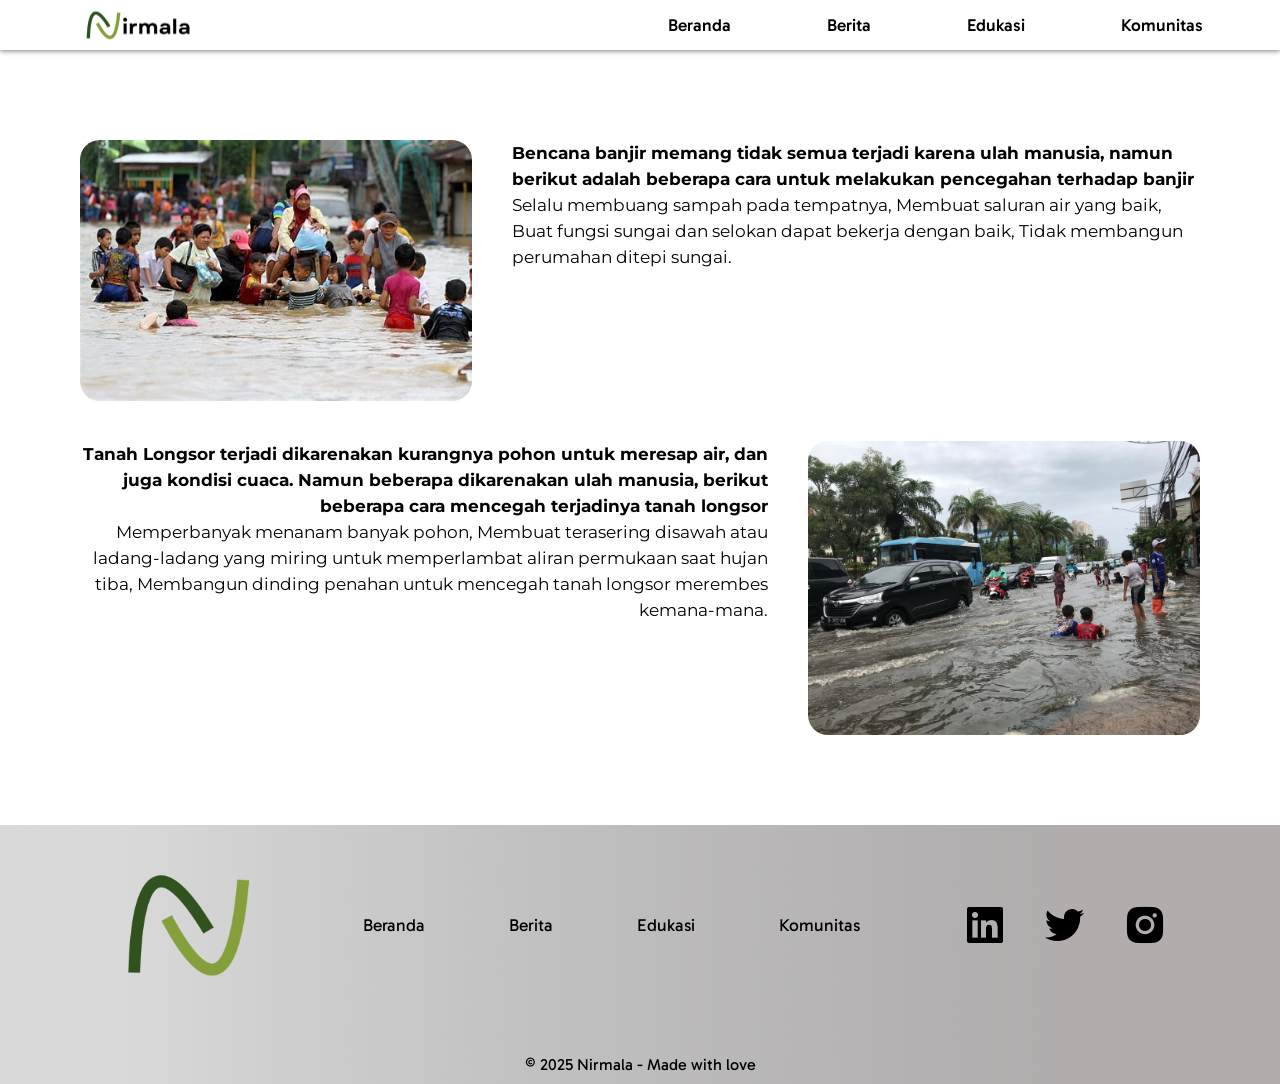
<file: index.html>
<!DOCTYPE html>
<html lang="en">
<head>
    <meta charset="UTF-8">
    <meta name="viewport" content="width=device-width, initial-scale=1.0">
    <title>Nirmala - Nurturing Nature : A Holistic Approach Two Enviromental Sustainability</title>
    <link rel="shortcut icon" href="logo/logoN.png" type="img">
    <link rel="stylesheet" href="cssKK.css"/>
    <link href="https://unpkg.com/boxicons@2.1.4/css/boxicons.min.css" rel="stylesheet"/>
</head>
<body>
    <header>
        <div class="navbro">
            <a href="https://censafz.github.io/nirmalanuture/" class="logo"><img src="logo/Untitled (1920 x 1080 px).png" width="120px" alt=""></a>
            <span><i class="bx bx-menu" id="menu-icon"></i></span>
        </div>
        <nav class="navbar">
            <span><a href="https://censafz.github.io/nirmalanuture/">Beranda</a></span>
            <span><a href="https://censafz.github.io/nirmalaberita/">Berita</a></span>
            <span><a href="https://censafz.github.io/nirmalaedukasi/">Edukasi</a></span>
            <span><a href="https://censafz.github.io/nirmalakomunitas/">Komunitas</a></span>
        </nav>
    </header>

    <section class="berita" id="berita">
        <div class="konten-berita7">
            <img src="slider/download (1).jpeg" alt="">
            <div class="element-berita">
                <div class="judul edukasi">
                    <h4 class="p">Bencana banjir memang tidak semua terjadi karena ulah manusia, namun berikut adalah beberapa cara untuk melakukan pencegahan terhadap banjir</h4>
                    <p class="p"> Selalu membuang sampah pada tempatnya, Membuat saluran air yang baik, Buat fungsi sungai dan selokan dapat bekerja dengan baik, Tidak membangun perumahan ditepi sungai.
                    </p>
                </div>
            </div>
        </div>
        <div class="konten-berita8">
            <div class="element-berita">
                <div class="judul-isi">
                    <h4 class="p">Tanah Longsor terjadi dikarenakan kurangnya pohon untuk meresap air, dan juga kondisi cuaca. Namun beberapa dikarenakan ulah manusia, berikut beberapa cara mencegah terjadinya tanah longsor </h4>
                    <p class="p">Memperbanyak menanam banyak pohon, Membuat terasering disawah atau ladang-ladang yang miring untuk memperlambat aliran permukaan saat hujan tiba, Membangun dinding penahan untuk mencegah tanah longsor merembes kemana-mana.</p>
                </div>
            </div>
            <img src="slider/shutterstock_1750718978-1.jpg" alt="">

        </div>
    </section>

        <footer class="footer">
            <div class="footer1">
                <img src="logo/logoN.png" alt="Your Logo">
        
              <ul class="list">
            <li>
                <a href="https://censafz.github.io/nirmalanuture/">Beranda</a>
            </li>
            <li>
                <a href="https://censafz.github.io/nirmalaberita/">Berita</a>
            </li>
            <li>
                <a href="https://censafz.github.io/nirmalaedukasi/">Edukasi</a>
            </li>
            <li>
                <a href="https://censafz.github.io/nirmalakomunitas/">Komunitas</a>
            </li>
        </ul>
                <div class="social-icons">
                    <a href="https://id.linkedin.com/company/kementerian-lingkungan-hidup-dan-kehutanan" target="_blank">
                        <i class='bx bxl-linkedin-square'></i>
                    </a>
                    <a href="https://x.com/KementerianLHK/status/1874147819969536353" target="_blank">
                        <i class='bx bxl-twitter'></i>
                    </a>
                    <a href="https://www.instagram.com/kementerianlhk/" target="_blank">
                        <i class='bx bxl-instagram-alt'></i>
                    </a>
                </div>
            </div>
        
                <p class="copyright">
                    © 2025 Nirmala - Made with love
                </p>
            </footer>                

</body>
<script src="javakita.js"></script>
</html>
</file>
<file: cssKK.css>
@import url('https://fonts.googleapis.com/css2?family=Gabarito:wght@400..900&display=swap');
@import url('https://fonts.googleapis.com/css2?family=Montserrat:ital,wght@0,100..900;1,100..900&family=Oswald:wght@200..700&display=swap');

* {
  margin: 0;
  padding: 0;
  box-sizing: border-box;
  text-decoration: none;
  border: none;
  outline: none;
  scroll-behavior: smooth;
  font-family: "Gabarito", sans-serif;
}
html {
  font-size: 60%;
  overflow-x: hidden;
}
:root {
  --second-bg-color: white;
  --text-color: black;
  --main-color: #859F3D;
}
body{
    background: var(--bg-color);
    color: var(--text-color);
    font-family: "Montserrat", sans-serif;
}
header{
    z-index: 9999;
    position: sticky;
    width: 100%;
    top: 0;
    left: 0;
    height: 50px;
    padding: 0px 6%;
    background:white;
    box-shadow: 0 1px 5px rgb(0, 0, 0,0.5);
    display: flex;
    transition: 0.1s ease;
}
#menu-icon{
    font-size: 3.6rem;
    color: var(--text-color);
    display: none;
    cursor: pointer;
    z-index: 999;
}
.navbar{
    display: flex;
    align-items: center;
}
.navbro{
  display: flex;
  justify-content: flex-end;
  align-items: center;
  margin-right: auto;
  background-color: white;
  width: 100%;
  height: 50px;
  background-color: white;
  z-index: 999;
  padding-top: 8px;
}
.logo{
    font-size: 3rem;
    color: #54473F;
    font-weight: 800;
    cursor: pointer;
    margin-right: auto;
    transition: 0.1s ease;
}
.logo :hover{
    scale: 1.2;
}
.navbro span{
    color: #54473F;
}
span{
    color: var(--main-color);
}
.navbar a{
    font-size: 1.8rem;
    color: var(--text-color);
    margin-left: 10rem;
    font-weight: 500;
    border-bottom: 3px solid transparent;
}
.navbar a:hover{
    border-bottom: 3px solid var(--main-color);
    color: var(--main-color);
}
section{
    padding: 20px 25px;
    box-sizing: border-box;
}
.h1{
    font-family: "Oswald";
    color: var(--second-bg-color);
    font-size: 8rem;
    font-weight: 800;
    line-height: 1.3;
}
.p{
    color: var(--second-bg-color);
    font-size: 1.8rem;
    font-family: Montserrat;
}
.h3{
    font-family: "Oswald";
    font-size: 3rem;
}

/* beranda start */
.beranda{
    background-image: linear-gradient(rgba(0,0,0,0.4),rgba(0,0,0,0.4)),url(slider/1.png);
    background-position: center;
    background-size: cover;
}
.konten-beranda{
    align-items: center;
    padding: 20px 20px;
    max-width: 80%;
}
/* beranda end */

/* keruskakan start */
.kerusakan-alam .h1{
    font-family: montserrat;
    font-size: 4rem;
    font-weight: 500;
    margin-bottom: 5px;
}
.title .p{
    color: var(--second-bg-color);
}
.kerusakan-alam h2{
    color:#5F5E5E;
}
.kerusakan-alam{
    padding-top: 70px;
    padding-bottom: 90px;
    background-image: url(elemen/Screenshot\ 2025-01-15\ 113952.png);
    align-items: center;
    justify-content: center;
    text-align: center;
}
.jumlah-kerusakan{
    display: flex;
    flex-wrap: wrap;
    justify-content: center;
    gap: 20%;
}
.elemen{
    justify-items: center;
    gap: 30px;
    display: grid;
    grid-template-columns: repeat(auto-fit,minmax(300px, 1fr));
}
.card {
    display: flex;
    rotate: 50deg;
    margin-top:20% ;
    background-color: #D9D9D9;
    border-radius: 40px;
    padding: 20px;
    text-align: center;
    align-items: center;
    justify-content: center;
    width: 150px;
    height: 150px;
    box-shadow: 0 1px 5px rgb(0, 0, 0,0.5);
}
.elemen > :nth-child(2){
    margin-top: 40%;
}
.angka{
    rotate: -50deg;
    align-items: center;
}
.card h2 {
   font-size: 24px;
   margin-bottom: 10px;
}

.card .p {
    color: #5F5E5E;
    font-size: 14px;
    margin-bottom: 10px;
}
  
.card .number {
    font-size: 36px;
    font-weight: bold;
}
  /* kerusakan end */

  .logo-container {
    display: flex;
    flex-wrap: wrap;
    justify-content: center;
    align-items: center;
    gap: 30px;
    height: 100vh;
}
.logocom {
    width: 160px;
    filter: grayscale(100%); 
    transition: filter 0.3s; 
}
.logocom:hover {
    filter: grayscale(0%); 
}
.logo-container {
    padding-top: 50px; 
}
  
  /* berita start */
.title p {
    font-size: 16px;
    color: black;
  }
  .berita{
    display: flex;
    flex-direction: column;
    padding: 90px 80px;
    gap: 40px;
    
  }
  .berita img{
    width: 35%;
    border-radius: 20px;
} 
.konten-berita1{
    display: flex;
    gap: 0 40px;
    height: 50%;
    position: relative;
}
.konten-berita2{
    display: flex;
    gap: 0 40px;
    height: 50%;
    position: relative;
    text-align: end;
}
.konten-berita3{
    display: flex;
    gap: 0 40px;
    height: 50%;
    position: relative;
}
.konten-berita4{
    display: flex;
    gap: 0 40px;
    height: 50%;
    position: relative;
    text-align: end;
}
.konten-berita5{
    display: flex;
    gap: 0 40px;
    height: 50%;
    position: relative;

}
.konten-berita6{
    display: flex;
    gap: 0 40px;
    height: 50%;
    position: relative;
    text-align: end;
}
.konten-berita7{
    display: flex;
    gap: 0 40px;
    height: 50%;
    position: relative;
}
.konten-berita8{
    display: flex;
    gap: 0 40px;
    height: 50%;
    position: relative;
    text-align: end;
}

.berita .p{
    line-height: 1.5;
    color: black;
}
.konten-berita h3{
    font-family: "Oswald";
}
.konten-berita1 .menu-berita {
    position: absolute;
    bottom: 0;
    left: 39%;
}
.konten-berita3 .menu-berita{
    position: absolute;
    bottom: 0;
    left: 39%;
}
.konten-berita5 .menu-berita{
    position: absolute;
    bottom: 0;
    left: 39%;
}
.konten-berita2 .menu-berita{
    position: absolute;
    bottom: 0;
    right: 39%;
}
.konten-berita4 .menu-berita{
    position: absolute;
    bottom: 0;
    right: 39%;
}
.konten-berita6 .menu-berita{
    position: absolute;
    bottom: 0;
    right: 39%;
}
.menu-berita :hover{
    color:#859F3D;
    font-weight: 600;
}
.lainya :hover{
    color:#859F3D;
    font-weight: 600;
}
/* berita end */

.social-icons a{
    display: inline-flex;
    justify-content: center;
    align-items: center;
    font-size: 5rem;
    padding: 1rem;
    background: transparent;
    color: var(--text-color);
    margin: 3rem 0.5rem;
    transition: 0.3s ease;
}
.footer{
    background-image: url(elemen/Screenshot\ 2025-01-15\ 130912.png); 
    padding: 10px 0;
}
footer img {
    width: 180px; /* Adjust the width as needed */ 
}
.footer1 {
    display: flex;
    justify-content: space-evenly;
    padding: 0 50px;
    align-items: center;
}
.footer1 .list li {
    margin: 40px;
}
.footer .social-icons{
    text-align: center;
}
.footer ul{
    text-align: center;
    font-size: 1.8rem;
}
.footer ul li{
    display: inline-block;
    margin-left: 20px;
}
.footer ul li a{
    color: black;
    border-bottom: 3px solid transparent;
    transition: 0.3s ease-in-out;
}
.footer ul li a:hover{
    border-bottom: 3px solid var(--text-color);
}
.copyright{
    text-align: center;
    margin-top: 40px;
    font-size: 16px;
}
::-webkit-scrollbar{
    display: none;
}
::-webkit-scrollbar-thumb{
    background-color: var(--main-color);
}
::-webkit-scrollbar-track{
    background-color: var(--bg-color);
}
@media(max-width:1024px){
    #menu-icon{
        display: block;
    }
    .navbar{
        position: absolute;
        top: 100%;
        right: 0;
        padding: 1rem 3rem;
        background-color: white;
        border-bottom-right-radius: 2rem; 
        border-bottom-left-radius: 2rem;
        width: 100%;
        display: none;
    }
    .navbar a{
        display:block;
        font-size: 2rem;
        margin: 3rem 0;
        color: var(--text-color);
    }
    .navbar.active{
        display: flex;
        flex-direction: column;
        transition: 0.5s ease;
    }
    .konten-beranda{
        align-items: center;
        padding: 100px 20px;
        max-width: auto;
    }
    .h1{
        font-family: "Oswald";
        color: var(--second-bg-color);
        font-size: 6rem;
        font-weight: 800;
        line-height: 1.3;
    }
    .elemen > :nth-child(2){
        margin-top:20% ;
    }
    .berita img{
        width: 35%;
        border-radius: 20px;
        display: none;
    } 
    .konten-berita1{
        background-image: linear-gradient(rgba(4, 4, 4, 0.5),rgba(4, 4, 4, 0.5)), url(slider/1736353052_Fire-in-Los-Angeles-30000-evacuated-and-uncontainable-flames-state.jpg);
        background-position: center;
        background-size: cover;
        border-radius: 20px;
        padding: 20px;
        color: white;
    }
    .konten-berita1 .p{
        color: white;
    }
    .konten-berita2{
        background-image: linear-gradient(rgba(4, 4, 4, 0.5),rgba(4, 4, 4, 0.5)), url(slider/shutterstock_1750718978-1.jpg);
        background-position: center;
        text-align: left;
        background-size: cover;
        border-radius: 20px;
        padding: 30px;
        color: white;
    }
    .konten-berita2 .p{
        color: white;
    }
    .konten-berita3{
        background-image: linear-gradient(rgba(4, 4, 4, 0.5),rgba(4, 4, 4, 0.5)), url(slider/OIP.jpeg);
        background-position: center;
        text-align: left;
        background-size: cover;
        border-radius: 20px;
        padding: 30px;
        color: white;
    }
    .konten-berita3 .p{
        color: white;
    }
    .konten-berita4{
        background-image: linear-gradient(rgba(4, 4, 4, 0.5),rgba(4, 4, 4, 0.5)), url(slider/OIP\ \(1\).jpeg);
        background-position: center;
        text-align: left;
        background-size: cover;
        border-radius: 20px;
        padding: 30px;
        color: white;
    }
    .konten-berita4 .p{
        color: white;
    }
    .konten-berita5{
        background-image: linear-gradient(rgba(4, 4, 4, 0.5),rgba(4, 4, 4, 0.5)), url(slider/download.jpeg);
        background-position: center;
        text-align: left;
        background-size: cover;
        border-radius: 20px;
        padding: 30px;
        color: white;
    }
    .konten-berita5 .p{
        color: white;
    }
    .konten-berita6{
        background-image: linear-gradient(rgba(4, 4, 4, 0.5),rgba(4, 4, 4, 0.5)), url(slider/093386800_1452074417-2016-01-06-ilustrasi_gempa.webp);
        background-position: center;
        text-align: left;
        background-size: cover;
        border-radius: 20px;
        padding: 30px;
        color: white;
    }
    .konten-berita6 .p{
        color: white;
    }
    .konten-berita7{
        background-image: linear-gradient(rgba(4, 4, 4, 0.5),rgba(4, 4, 4, 0.5)), url(slider/download\ \(1\).jpeg);
        background-position: center;
        text-align: left;
        background-size: cover;
        border-radius: 20px;
        padding: 30px;
        color: white;
    }
    .konten-berita7 .p{
        color: white;
    }
    .konten-berita8{
        background-image: linear-gradient(rgba(4, 4, 4, 0.5),rgba(4, 4, 4, 0.5)), url(slider/shutterstock_1750718978-1.jpg);
        background-position: center;
        text-align: left;
        background-size: cover;
        border-radius: 20px;
        padding: 30px;
        color: white;
    }
    .konten-berita8 .p{
        color: white;
    }
    .menu-berita :hover{
        color:#859F3D;
    }
    .konten-berita1 .menu-berita{
        position: static;
        margin-top: 20px;
    }
    .konten-berita2 .menu-berita{
        position: static;
        margin-top: 20px;
    }
    .konten-berita3 .menu-berita{
        position: static;
        margin-top: 20px;
    }
    .konten-berita4 .menu-berita{
        position: static;
        margin-top: 20px;
    }
    .konten-berita5 .menu-berita{
        position: static;
        margin-top: 20px;
    }
    .konten-berita6 .menu-berita{
        position: static;
        margin-top: 20px;
    }
    .konten-berita7 .menu-berita{
        position: static;
        margin-top: 20px;
    }
    .konten-berita8 .menu-berita{
        position: static;
        margin-top: 20px;
    }
    .footer1 {
        display: flex;
        justify-content: space-evenly;
        padding: 0 50px;
        align-items: center;
        flex-direction: column;
    }

}
</file>
